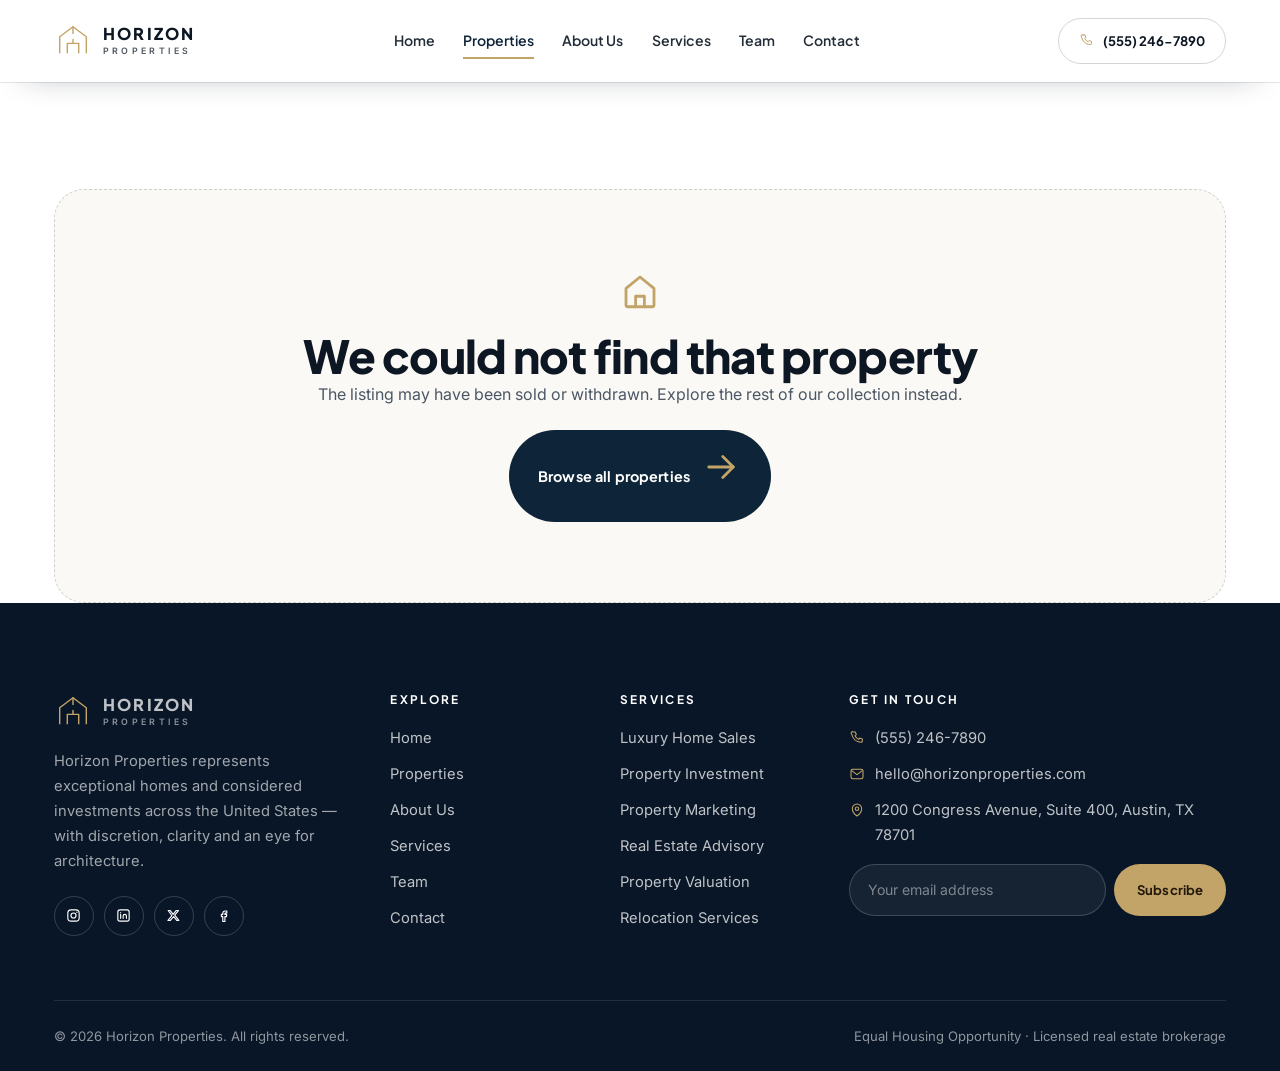
<file: property.html>
<!DOCTYPE html>
<html lang="en">
<head>
<meta charset="UTF-8">
<meta name="viewport" content="width=device-width, initial-scale=1">
<meta name="theme-color" content="#081627">
<meta name="description" content="Property details, gallery, amenities and advisor contact — Horizon Properties.">
<title>Property — Horizon Properties</title>
<link rel="preconnect" href="https://fonts.googleapis.com">
<link rel="preconnect" href="https://fonts.gstatic.com" crossorigin>
<link rel="preconnect" href="https://images.unsplash.com">
<link href="https://fonts.googleapis.com/css2?family=Plus+Jakarta+Sans:wght@400;600;700;800&family=Inter:wght@400;500;600&display=swap" rel="stylesheet">
<link rel="stylesheet" href="css/style.css">
<link rel="stylesheet" href="css/properties.css">
</head>
<body data-page="properties" data-header-variant="solid">
<a class="skip-link" href="#main">Skip to main content</a>
<div data-header-mount></div>

<main id="main">
  <div class="detail container" data-detail></div>

  <section class="section section--mist" data-similar hidden></section>
</main>

<div class="detail-sticky" data-detail-sticky hidden></div>

<div data-footer></div>
<script type="module" src="js/property.js"></script>
</body>
</html>
</file>
<file: css/style.css>
/* ==========================================================================
   Horizon Properties — design system
   Tokens, reset, typography, UI atoms, header, footer.
   ========================================================================== */

:root {
  /* Brand palette */
  --navy-900: #081627;
  --navy-800: #0E2439;
  --navy-700: #163350;
  --navy-600: #1E4265;
  --ink: #0C1723;
  --body: #4B5766;
  --body-soft: #6C7787;
  --ivory: #FBF9F5;
  --mist: #F1F5FA;
  --mist-deep: #E7EEF7;
  --white: #FFFFFF;

  /* Accent — muted champagne */
  --champagne: #C3A468;
  --champagne-light: #DDCBA4;
  --champagne-wash: #F6F0E4;

  --line: rgba(12, 23, 35, .10);
  --line-strong: rgba(12, 23, 35, .18);
  --line-invert: rgba(255, 255, 255, .22);

  /* Radii — soft, rounded card system from the reference */
  --radius-xs: 10px;
  --radius-sm: 16px;
  --radius: 22px;
  --radius-lg: 30px;
  --radius-pill: 999px;

  /* Elevation */
  --shadow-xs: 0 1px 2px rgba(8, 22, 39, .05);
  --shadow-sm: 0 4px 14px -6px rgba(8, 22, 39, .12);
  --shadow: 0 24px 50px -30px rgba(8, 22, 39, .40);
  --shadow-lg: 0 40px 80px -40px rgba(8, 22, 39, .48);

  /* Type */
  --font-display: 'Plus Jakarta Sans', 'Segoe UI', system-ui, -apple-system, sans-serif;
  --font-body: 'Inter', 'Segoe UI', system-ui, -apple-system, sans-serif;

  /* Layout */
  --container: 1280px;
  --gutter: clamp(20px, 4.2vw, 56px);
  --section-y: clamp(64px, 8vw, 118px);
  --header-h: clamp(64px, 6.4vw, 82px);

  --ease: cubic-bezier(.22, .61, .36, 1);
}

/* --------------------------------------------------------------- reset -- */
*, *::before, *::after { box-sizing: border-box; }

html {
  -webkit-text-size-adjust: 100%;
  scroll-behavior: smooth;
  scroll-padding-top: calc(var(--header-h) + 12px);
}

body {
  margin: 0;
  font-family: var(--font-body);
  font-size: 16px;
  line-height: 1.7;
  color: var(--body);
  background: var(--white);
  -webkit-font-smoothing: antialiased;
  overflow-x: hidden;
}

h1, h2, h3, h4, h5, figure, p, ul, ol, blockquote { margin: 0; }
ul, ol { padding: 0; list-style: none; }
img, svg, video { display: block; max-width: 100%; }
img { height: auto; }
a { color: inherit; text-decoration: none; }
button, input, select, textarea { font: inherit; color: inherit; }
button { background: none; border: 0; cursor: pointer; }

:focus-visible {
  outline: 2px solid var(--champagne);
  outline-offset: 3px;
  border-radius: 4px;
}

::selection { background: var(--champagne-light); color: var(--ink); }

/* ---------------------------------------------------------- typography -- */
h1, h2, h3, h4 {
  font-family: var(--font-display);
  color: var(--ink);
  font-weight: 800;
  line-height: 1.12;
  letter-spacing: -.02em;
}

.display {
  font-size: clamp(2.35rem, 5.6vw, 4.25rem);
  line-height: 1.06;
  letter-spacing: -.03em;
}

.h2 { font-size: clamp(1.85rem, 3.6vw, 2.85rem); }
.h3 { font-size: clamp(1.15rem, 1.7vw, 1.4rem); font-weight: 700; letter-spacing: -.01em; }

.lead {
  font-size: clamp(1rem, 1.25vw, 1.125rem);
  color: var(--body);
  line-height: 1.75;
}

/* Eyebrow / section label */
.eyebrow {
  display: inline-flex;
  align-items: center;
  gap: 10px;
  font-family: var(--font-display);
  font-size: .72rem;
  font-weight: 700;
  letter-spacing: .22em;
  text-transform: uppercase;
  color: var(--champagne);
}

.eyebrow::before {
  content: '';
  width: 26px;
  height: 1px;
  background: currentColor;
  opacity: .7;
}

.eyebrow--center::after {
  content: '';
  width: 26px;
  height: 1px;
  background: currentColor;
  opacity: .7;
}

.section-head { max-width: 620px; }
.section-head--center { max-width: 660px; margin-inline: auto; text-align: center; }
.section-head .eyebrow { margin-bottom: 18px; }
.section-head .h2 { margin-bottom: 16px; }

/* ----------------------------------------------------------- structure -- */
.container {
  width: 100%;
  max-width: var(--container);
  margin-inline: auto;
  padding-inline: var(--gutter);
}

.section { padding-block: var(--section-y); }
.section--mist { background: var(--mist); }
.section--ivory { background: var(--ivory); }
.section--tight { padding-block: clamp(48px, 6vw, 84px); }

.skip-link {
  position: absolute;
  left: 16px;
  top: -60px;
  z-index: 200;
  background: var(--navy-800);
  color: #fff;
  padding: 10px 18px;
  border-radius: var(--radius-pill);
  transition: top .2s;
}
.skip-link:focus { top: 16px; }

/* ------------------------------------------------------------- buttons -- */
.btn {
  --btn-bg: var(--navy-800);
  --btn-fg: #fff;
  --btn-border: transparent;
  display: inline-flex;
  align-items: center;
  justify-content: center;
  gap: 10px;
  padding: 15px 28px;
  min-height: 52px;
  font-family: var(--font-display);
  font-size: .9rem;
  font-weight: 700;
  letter-spacing: .01em;
  color: var(--btn-fg);
  background: var(--btn-bg);
  border: 1px solid var(--btn-border);
  border-radius: var(--radius-pill);
  cursor: pointer;
  text-align: center;
  transition: transform .3s var(--ease), box-shadow .3s var(--ease),
              background-color .3s var(--ease), color .3s var(--ease),
              border-color .3s var(--ease);
}

.btn:hover { transform: translateY(-2px); box-shadow: var(--shadow); }
.btn:active { transform: translateY(0); }
.btn svg, .btn .arrow { transition: transform .3s var(--ease); }
.btn:hover .arrow { transform: translateX(4px); }

.btn--gold { --btn-bg: var(--champagne); --btn-fg: #22190A; }
.btn--gold:hover { --btn-bg: #CFB077; }
.btn--light { --btn-bg: #fff; --btn-fg: var(--navy-800); }
.btn--outline { --btn-bg: transparent; --btn-fg: var(--ink); --btn-border: var(--line-strong); }
.btn--outline:hover { --btn-bg: var(--ink); --btn-fg: #fff; --btn-border: var(--ink); }
.btn--ghost { --btn-bg: transparent; --btn-fg: #fff; --btn-border: var(--line-invert); }
.btn--ghost:hover { --btn-bg: rgba(255, 255, 255, .12); }
.btn--sm { padding: 11px 20px; min-height: 44px; font-size: .82rem; }
.btn--block { width: 100%; }

.btn .arrow { display: inline-block; }

/* Text link with arrow */
.link-arrow {
  display: inline-flex;
  align-items: center;
  gap: 9px;
  font-family: var(--font-display);
  font-weight: 700;
  font-size: .88rem;
  color: var(--ink);
  border-bottom: 1px solid var(--line-strong);
  padding-bottom: 4px;
  transition: color .3s var(--ease), border-color .3s var(--ease);
}
.link-arrow:hover { color: var(--champagne); border-color: var(--champagne); }
.link-arrow .arrow { transition: transform .3s var(--ease); }
.link-arrow:hover .arrow { transform: translateX(4px); }

/* ---------------------------------------------------------------- chips -- */
.chip {
  display: inline-flex;
  align-items: center;
  padding: 6px 13px;
  font-family: var(--font-display);
  font-size: .68rem;
  font-weight: 700;
  letter-spacing: .12em;
  text-transform: uppercase;
  color: var(--navy-700);
  background: var(--champagne-wash);
  border-radius: var(--radius-pill);
}

.meta-row {
  display: flex;
  align-items: center;
  gap: 18px;
  flex-wrap: wrap;
  color: var(--body-soft);
  font-size: .86rem;
}
.meta-row .meta { display: inline-flex; align-items: center; gap: 8px; }
.meta-row svg { width: 16px; height: 16px; color: var(--champagne); flex: none; }

/* --------------------------------------------------------------- header -- */
.site-header {
  position: fixed;
  inset: 0 0 auto 0;
  z-index: 90;
  transition: background-color .4s var(--ease), box-shadow .4s var(--ease),
              backdrop-filter .4s var(--ease);
}

.site-header__inner {
  display: flex;
  align-items: center;
  gap: clamp(16px, 3vw, 40px);
  height: var(--header-h);
}

.site-header, .site-header a, .site-header button { color: #fff; }

.site-header.is-scrolled,
.site-header.is-solid {
  background: rgba(255, 255, 255, .93);
  backdrop-filter: blur(16px) saturate(140%);
  box-shadow: 0 1px 0 var(--line), 0 14px 34px -26px rgba(8, 22, 39, .45);
}

.site-header.is-scrolled, .site-header.is-scrolled a, .site-header.is-scrolled button,
.site-header.is-solid, .site-header.is-solid a, .site-header.is-solid button { color: var(--ink); }

.site-header.is-scrolled .site-header__phone,
.site-header.is-solid .site-header__phone { border-color: var(--line-strong); }

/* Brand */
.brand { display: inline-flex; align-items: center; gap: 11px; flex: none; }

.brand__mark {
  width: 38px;
  height: 38px;
  flex: none;
  color: var(--champagne);
}

.brand__text { display: flex; flex-direction: column; line-height: 1; }

.brand__name {
  font-family: var(--font-display);
  font-size: 1.02rem;
  font-weight: 800;
  letter-spacing: .14em;
}

.brand__sub {
  font-size: .55rem;
  font-weight: 600;
  letter-spacing: .38em;
  opacity: .72;
  margin-top: 5px;
}

/* Navigation */
.main-nav { margin-inline: auto; }

.main-nav__list { display: flex; align-items: center; gap: clamp(14px, 2.2vw, 34px); }

.main-nav__link {
  position: relative;
  display: inline-block;
  padding: 8px 0;
  font-family: var(--font-display);
  font-size: .88rem;
  font-weight: 600;
  opacity: .9;
  transition: opacity .3s var(--ease), color .3s var(--ease);
}

.main-nav__link::after {
  content: '';
  position: absolute;
  left: 0;
  bottom: 2px;
  width: 100%;
  height: 1.5px;
  background: var(--champagne);
  transform: scaleX(0);
  transform-origin: left;
  transition: transform .35s var(--ease);
}

.main-nav__link:hover { opacity: 1; }
.main-nav__link:hover::after,
.main-nav__link[aria-current='page']::after { transform: scaleX(1); }
.main-nav__link[aria-current='page'] { opacity: 1; color: var(--champagne); }

.site-header.is-scrolled .main-nav__link[aria-current='page'],
.site-header.is-solid .main-nav__link[aria-current='page'] { color: var(--navy-800); }

.header-actions { display: flex; align-items: center; gap: 12px; flex: none; }

.site-header__phone {
  display: inline-flex;
  align-items: center;
  gap: 9px;
  padding: 11px 20px;
  border: 1px solid var(--line-invert);
  border-radius: var(--radius-pill);
  font-family: var(--font-display);
  font-size: .82rem;
  font-weight: 700;
  transition: background-color .3s var(--ease), border-color .3s var(--ease), color .3s var(--ease);
}
.site-header__phone svg { width: 15px; height: 15px; color: var(--champagne); }
.site-header__phone:hover { background: rgba(195, 164, 104, .16); border-color: var(--champagne); }

/* Hamburger */
.nav-toggle {
  display: none;
  width: 46px;
  height: 46px;
  border: 1px solid var(--line-invert);
  border-radius: var(--radius-pill);
  padding: 0;
  place-items: center;
  flex: none;
}
.site-header.is-scrolled .nav-toggle,
.site-header.is-solid .nav-toggle { border-color: var(--line-strong); }

.nav-toggle__bars { display: grid; gap: 5px; width: 20px; }
.nav-toggle__bars span {
  display: block;
  height: 1.8px;
  background: currentColor;
  border-radius: 2px;
  transition: transform .35s var(--ease), opacity .25s var(--ease);
}
.nav-toggle[aria-expanded='true'] .nav-toggle__bars span:nth-child(1) { transform: translateY(6.8px) rotate(45deg); }
.nav-toggle[aria-expanded='true'] .nav-toggle__bars span:nth-child(2) { opacity: 0; }
.nav-toggle[aria-expanded='true'] .nav-toggle__bars span:nth-child(3) { transform: translateY(-6.8px) rotate(-45deg); }

/* Mobile drawer */
.mobile-nav {
  position: fixed;
  inset: 0;
  z-index: 85;
  background: var(--navy-900);
  padding: calc(var(--header-h) + 28px) var(--gutter) 40px;
  display: flex;
  flex-direction: column;
  gap: 6px;
  color: #fff;
  opacity: 0;
  visibility: hidden;
  transform: translateY(-8px);
  transition: opacity .35s var(--ease), transform .35s var(--ease), visibility .35s;
}
.mobile-nav.is-open { opacity: 1; visibility: visible; transform: none; }
.mobile-nav a { color: #fff; }

.mobile-nav__list { display: grid; gap: 2px; margin-bottom: 28px; }

.mobile-nav__link {
  font-family: var(--font-display);
  font-size: 1.5rem;
  font-weight: 700;
  padding: 13px 0;
  border-bottom: 1px solid rgba(255, 255, 255, .1);
  opacity: 0;
  transform: translateY(10px);
  transition: opacity .4s var(--ease), transform .4s var(--ease), color .3s;
}
.mobile-nav.is-open .mobile-nav__link { opacity: 1; transform: none; }
.mobile-nav__link[aria-current='page'] { color: var(--champagne); }

.mobile-nav__footer { margin-top: auto; display: grid; gap: 14px; }
.mobile-nav__footer .eyebrow { color: var(--champagne-light); }

body.nav-open { overflow: hidden; }

/* --------------------------------------------------------------- footer -- */
.site-footer {
  background: var(--navy-900);
  color: rgba(255, 255, 255, .74);
  padding-block: clamp(56px, 7vw, 92px) 0;
  font-size: .92rem;
}
.site-footer a { transition: color .3s var(--ease); }
.site-footer a:hover { color: #fff; }

.footer__grid {
  display: grid;
  grid-template-columns: 1.6fr 1fr 1fr 1.4fr;
  gap: clamp(28px, 4vw, 64px);
}

.footer__brand .brand { margin-bottom: 18px; }
.footer__brand p { max-width: 34ch; color: rgba(255, 255, 255, .62); }

.footer__title {
  font-family: var(--font-display);
  font-size: .74rem;
  font-weight: 700;
  letter-spacing: .2em;
  text-transform: uppercase;
  color: #fff;
  margin-bottom: 20px;
}

.footer__list { display: grid; gap: 11px; }

.footer__contact li { display: flex; gap: 10px; }
.footer__contact svg { width: 16px; height: 16px; color: var(--champagne); flex: none; margin-top: 4px; }

.newsletter { display: flex; gap: 8px; margin-top: 16px; }
.newsletter input {
  flex: 1;
  min-width: 0;
  padding: 13px 18px;
  border: 1px solid rgba(255, 255, 255, .18);
  background: rgba(255, 255, 255, .06);
  border-radius: var(--radius-pill);
  color: #fff;
  font-size: .88rem;
}
.newsletter input::placeholder { color: rgba(255, 255, 255, .45); }
.newsletter input:focus { outline: none; border-color: var(--champagne); background: rgba(255, 255, 255, .1); }
.newsletter .btn { min-height: 48px; padding-inline: 22px; }

.socials { display: flex; gap: 10px; margin-top: 22px; }
.socials a {
  width: 40px;
  height: 40px;
  display: grid;
  place-items: center;
  border: 1px solid rgba(255, 255, 255, .18);
  border-radius: var(--radius-pill);
  transition: background-color .3s var(--ease), border-color .3s var(--ease), transform .3s var(--ease);
}
.socials a:hover { background: rgba(195, 164, 104, .18); border-color: var(--champagne); transform: translateY(-2px); }
.socials svg { width: 17px; height: 17px; color: #fff; }

.footer__bottom {
  margin-top: clamp(40px, 5vw, 66px);
  padding-block: 24px;
  border-top: 1px solid rgba(255, 255, 255, .1);
  display: flex;
  flex-wrap: wrap;
  gap: 12px 26px;
  justify-content: space-between;
  font-size: .82rem;
  color: rgba(255, 255, 255, .55);
}

/* ---------------------------------------------------------------- toast -- */
.toast {
  position: fixed;
  left: 50%;
  bottom: 28px;
  z-index: 150;
  transform: translate(-50%, 140%);
  display: flex;
  align-items: center;
  gap: 11px;
  padding: 13px 22px;
  background: var(--navy-900);
  color: #fff;
  border-radius: var(--radius-pill);
  box-shadow: var(--shadow-lg);
  font-size: .88rem;
  transition: transform .45s var(--ease);
}
.toast.is-visible { transform: translate(-50%, 0); }
.toast svg { width: 17px; height: 17px; color: var(--champagne); flex: none; }

/* ---------------------------------------------------------------- modal -- */
.modal {
  position: fixed;
  inset: 0;
  z-index: 160;
  display: grid;
  place-items: center;
  padding: var(--gutter);
  background: rgba(8, 22, 39, .62);
  backdrop-filter: blur(6px);
  opacity: 0;
  visibility: hidden;
  transition: opacity .3s var(--ease), visibility .3s;
}
.modal.is-open { opacity: 1; visibility: visible; }

.modal__panel {
  width: min(540px, 100%);
  max-height: 90vh;
  overflow-y: auto;
  background: #fff;
  border-radius: var(--radius-lg);
  padding: clamp(26px, 4vw, 40px);
  box-shadow: var(--shadow-lg);
  transform: translateY(14px) scale(.98);
  transition: transform .35s var(--ease);
}
.modal.is-open .modal__panel { transform: none; }
.modal__panel h3 { margin-bottom: 6px; }
.modal__panel .lead { font-size: .95rem; margin-bottom: 24px; }

.modal__close {
  position: absolute;
  top: 20px;
  right: 20px;
  width: 40px;
  height: 40px;
  display: grid;
  place-items: center;
  border-radius: var(--radius-pill);
  background: rgba(255, 255, 255, .12);
  color: #fff;
}
.modal { position: fixed; }
.modal__panel { position: relative; }
.modal__close:hover { background: rgba(255, 255, 255, .22); }

/* ----------------------------------------------------------------- form -- */
.field { display: grid; gap: 8px; margin-bottom: 18px; }
.field label {
  font-family: var(--font-display);
  font-size: .74rem;
  font-weight: 700;
  letter-spacing: .14em;
  text-transform: uppercase;
  color: var(--body-soft);
}
.field input, .field select, .field textarea {
  width: 100%;
  padding: 14px 18px;
  background: var(--ivory);
  border: 1px solid var(--line);
  border-radius: var(--radius-sm);
  color: var(--ink);
  font-size: .95rem;
  transition: border-color .25s var(--ease), background-color .25s var(--ease);
}
.field input:focus, .field select:focus, .field textarea:focus {
  outline: none;
  border-color: var(--champagne);
  background: #fff;
}
.field textarea { min-height: 104px; resize: vertical; }
.field--row { display: grid; grid-template-columns: 1fr 1fr; gap: 14px; }

/* ------------------------------------------------------------- reveal --- */
.reveal {
  opacity: 0;
  transform: translateY(22px);
  transition: opacity .8s var(--ease), transform .8s var(--ease);
  transition-delay: var(--reveal-delay, 0ms);
  will-change: opacity, transform;
}
.reveal.is-visible { opacity: 1; transform: none; }

@media (prefers-reduced-motion: reduce) {
  html { scroll-behavior: auto; }
  *, *::before, *::after {
    animation-duration: .001ms !important;
    animation-iteration-count: 1 !important;
    transition-duration: .001ms !important;
  }
  .reveal { opacity: 1; transform: none; }
}

/* ------------------------------------------------------------ helpers --- */
.visually-hidden {
  position: absolute !important;
  width: 1px; height: 1px;
  margin: -1px; padding: 0;
  overflow: hidden;
  clip: rect(0 0 0 0);
  white-space: nowrap;
  border: 0;
}
.no-scrollbar { scrollbar-width: none; }
.no-scrollbar::-webkit-scrollbar { display: none; }

/* --------------------------------------------------------- responsive --- */
@media (max-width: 1024px) {
  .main-nav { display: none; }
  .nav-toggle { display: grid; }
  .header-actions { margin-left: auto; }
  .site-header__phone { display: none; }
  .footer__grid { grid-template-columns: 1fr 1fr; gap: 36px; }
}

@media (max-width: 640px) {
  body { font-size: 15.5px; }
  .footer__grid { grid-template-columns: 1fr; }
  .field--row { grid-template-columns: 1fr; }
  .btn { width: 100%; }
  .btn--sm, .site-header__phone { width: auto; }
  .mobile-nav__footer .btn { width: 100%; }
}

@media (min-width: 1025px) {
  .mobile-nav { display: none; }
}
</file>
<file: css/properties.css>
/* ==========================================================================
   Horizon Properties — property cards, browse page, detail page
   ========================================================================== */

/* ------------------------------------------------------- page hero band -- */
.page-hero {
  position: relative;
  padding-top: calc(var(--header-h) + clamp(46px, 7vw, 90px));
  padding-bottom: clamp(38px, 5vw, 62px);
  background: var(--navy-900);
  color: #fff;
  overflow: hidden;
  isolation: isolate;
}
.page-hero__media { position: absolute; inset: 0; z-index: -2; }
.page-hero__media img { width: 100%; height: 100%; object-fit: cover; }
.page-hero__overlay {
  position: absolute;
  inset: 0;
  z-index: -1;
  background: linear-gradient(150deg, rgba(6, 17, 30, .9), rgba(6, 17, 30, .62));
}
.page-hero h1 { color: #fff; font-size: clamp(2rem, 4vw, 3.1rem); margin-bottom: 14px; }
.page-hero p { color: rgba(255, 255, 255, .78); max-width: 58ch; }
.page-hero__inner { max-width: 760px; }

.breadcrumb {
  display: flex;
  align-items: center;
  gap: 10px;
  font-size: .8rem;
  color: rgba(255, 255, 255, .62);
  margin-bottom: 18px;
}
.breadcrumb a:hover { color: #fff; }
.breadcrumb svg { width: 13px; height: 13px; opacity: .6; }

/* ------------------------------------------------------- property card -- */
.property-card {
  display: flex;
  flex-direction: column;
  height: 100%;
  background: #fff;
  border: 1px solid var(--line);
  border-radius: var(--radius-lg);
  overflow: hidden;
  transition: transform .45s var(--ease), box-shadow .45s var(--ease), border-color .45s var(--ease);
}
.property-card:hover {
  transform: translateY(-5px);
  box-shadow: var(--shadow);
  border-color: rgba(195, 164, 104, .45);
}

.property-card__media {
  position: relative;
  overflow: hidden;
  aspect-ratio: 4 / 3;
  background: var(--mist);
}
.property-card__media > a { display: block; height: 100%; }
.property-card__media img {
  width: 100%;
  height: 100%;
  object-fit: cover;
  transition: transform .8s var(--ease);
}
.property-card:hover .property-card__media img { transform: scale(1.06); }

.property-card__media::after {
  content: '';
  position: absolute;
  inset: 0;
  background: linear-gradient(180deg, rgba(8, 22, 39, .32) 0%, transparent 42%);
  pointer-events: none;
}

.property-card__top {
  position: absolute;
  inset: 14px 14px auto 14px;
  z-index: 2;
  display: flex;
  align-items: center;
  justify-content: space-between;
  gap: 10px;
}

.property-card__price {
  padding: 8px 15px;
  border-radius: var(--radius-pill);
  background: rgba(8, 22, 39, .82);
  backdrop-filter: blur(8px);
  color: #fff;
  font-family: var(--font-display);
  font-size: .82rem;
  font-weight: 700;
  letter-spacing: .01em;
}

.fav-btn {
  width: 40px;
  height: 40px;
  flex: none;
  display: grid;
  place-items: center;
  border-radius: var(--radius-pill);
  background: rgba(255, 255, 255, .92);
  color: var(--navy-800);
  box-shadow: var(--shadow-xs);
  transition: background-color .3s var(--ease), color .3s var(--ease), transform .3s var(--ease);
}
.fav-btn svg { width: 18px; height: 18px; transition: transform .3s var(--ease); }
.fav-btn:hover { background: #fff; transform: scale(1.06); }
.fav-btn.is-active { background: var(--champagne); color: var(--navy-900); }
.fav-btn.is-active svg { fill: currentColor; }

.property-card__body { padding: 22px; display: flex; flex-direction: column; gap: 14px; flex: 1; }
.property-card__title { font-size: 1.1rem; }
.property-card__title a { transition: color .3s var(--ease); }
.property-card__title a:hover { color: var(--champagne); }

.property-card__location { display: flex; align-items: center; gap: 8px; font-size: .86rem; color: var(--body-soft); }
.property-card__location svg { width: 15px; height: 15px; color: var(--champagne); flex: none; }

.property-card__specs {
  display: flex;
  gap: 18px;
  flex-wrap: wrap;
  margin-top: auto;
  padding-top: 16px;
  border-top: 1px solid var(--line);
  font-size: .84rem;
  color: var(--body);
}
.property-card__specs .meta { display: inline-flex; align-items: center; gap: 7px; }
.property-card__specs svg { width: 16px; height: 16px; color: var(--champagne); flex: none; }

/* ------------------------------------------------------- browse toolbar -- */
.filters {
  background: #fff;
  border: 1px solid var(--line);
  border-radius: var(--radius-lg);
  padding: clamp(18px, 2.4vw, 26px);
  box-shadow: var(--shadow-sm);
  margin-top: clamp(-42px, -3vw, -28px);
  position: relative;
  z-index: 3;
}

.filters__search { position: relative; margin-bottom: 16px; }
.filters__search svg {
  position: absolute;
  left: 20px;
  top: 50%;
  transform: translateY(-50%);
  width: 19px;
  height: 19px;
  color: var(--body-soft);
}
.filters__search input {
  width: 100%;
  padding: 17px 20px 17px 52px;
  background: var(--ivory);
  border: 1px solid var(--line);
  border-radius: var(--radius);
  font-size: .95rem;
}
.filters__search input:focus { outline: none; border-color: var(--champagne); background: #fff; }

.filters__grid {
  display: grid;
  grid-template-columns: repeat(5, minmax(0, 1fr));
  gap: 12px;
}
.filters__grid select {
  width: 100%;
  padding: 14px 16px;
  background: var(--ivory);
  border: 1px solid var(--line);
  border-radius: var(--radius-sm);
  font-size: .88rem;
  color: var(--ink);
  cursor: pointer;
}
.filters__grid select:focus { outline: none; border-color: var(--champagne); }

.filters__foot {
  display: flex;
  align-items: center;
  justify-content: space-between;
  gap: 18px;
  flex-wrap: wrap;
  margin-top: 18px;
  padding-top: 18px;
  border-top: 1px solid var(--line);
}
.filters__count { font-size: .88rem; color: var(--body-soft); }
.filters__count strong { color: var(--ink); font-family: var(--font-display); }

.filters__chips { display: flex; gap: 8px; flex-wrap: wrap; }
.filter-chip {
  display: inline-flex;
  align-items: center;
  gap: 8px;
  padding: 7px 14px;
  border-radius: var(--radius-pill);
  background: var(--champagne-wash);
  color: var(--navy-700);
  font-size: .8rem;
  font-weight: 600;
}
.filter-chip button { display: grid; place-items: center; color: inherit; opacity: .6; }
.filter-chip button:hover { opacity: 1; }
.filter-chip svg { width: 13px; height: 13px; }

/* ---------------------------------------------------------- results grid -- */
.results__head {
  display: flex;
  align-items: baseline;
  justify-content: space-between;
  gap: 20px;
  margin-bottom: 30px;
}

.property-grid {
  display: grid;
  grid-template-columns: repeat(3, minmax(0, 1fr));
  gap: clamp(20px, 2.4vw, 30px);
}

.empty-state {
  grid-column: 1 / -1;
  text-align: center;
  padding: clamp(46px, 7vw, 80px) 20px;
  border: 1px dashed var(--line-strong);
  border-radius: var(--radius-lg);
  background: var(--ivory);
}
.empty-state svg { width: 42px; height: 42px; color: var(--champagne); margin: 0 auto 18px; }
.empty-state h3 { margin-bottom: 8px; }
.empty-state p { margin-bottom: 22px; }

/* --------------------------------------------------------- detail page --- */
.detail { padding-top: calc(var(--header-h) + clamp(28px, 4vw, 52px)); }

.detail__top {
  display: flex;
  align-items: flex-end;
  justify-content: space-between;
  gap: 28px;
  flex-wrap: wrap;
  margin-bottom: 26px;
}
.detail__heading h1 { font-size: clamp(1.9rem, 3.4vw, 2.7rem); margin-bottom: 12px; }
.detail__price {
  font-family: var(--font-display);
  font-size: clamp(1.35rem, 2.2vw, 1.75rem);
  font-weight: 800;
  color: var(--navy-800);
  letter-spacing: -.02em;
}
.detail__price span { display: block; font-size: .74rem; font-weight: 600; letter-spacing: .16em; text-transform: uppercase; color: var(--body-soft); margin-bottom: 4px; }
.detail__actions { display: flex; gap: 10px; flex-wrap: wrap; }

/* gallery */
.gallery {
  position: relative;
  display: grid;
  grid-template-columns: 2fr 1fr;
  grid-template-rows: 1fr 1fr;
  gap: clamp(10px, 1.3vw, 16px);
  height: clamp(320px, 46vw, 560px);
}
.gallery__item {
  position: relative;
  overflow: hidden;
  border-radius: var(--radius);
  background: var(--mist);
  cursor: zoom-in;
  padding: 0;
  border: 0;
}
.gallery__item:first-child { grid-row: span 2; border-radius: var(--radius-lg); }
.gallery__item img { width: 100%; height: 100%; object-fit: cover; transition: transform .9s var(--ease); }
.gallery__item:hover img { transform: scale(1.05); }
.gallery__item::after {
  content: '';
  position: absolute;
  inset: 0;
  background: rgba(8, 22, 39, 0);
  transition: background-color .4s var(--ease);
}
.gallery__item:hover::after { background: rgba(8, 22, 39, .12); }

.gallery__more {
  position: absolute;
  right: 16px;
  bottom: 16px;
  z-index: 2;
  display: inline-flex;
  align-items: center;
  gap: 8px;
  padding: 10px 16px;
  border-radius: var(--radius-pill);
  background: rgba(255, 255, 255, .94);
  color: var(--navy-800);
  font-family: var(--font-display);
  font-size: .78rem;
  font-weight: 700;
}
.gallery__more svg { width: 15px; height: 15px; }

/* detail layout */
.detail__grid {
  display: grid;
  grid-template-columns: 1.65fr 1fr;
  gap: clamp(30px, 4.5vw, 64px);
  align-items: start;
  margin-top: clamp(34px, 4.5vw, 58px);
}

.spec-strip {
  display: grid;
  grid-template-columns: repeat(4, minmax(0, 1fr));
  gap: 14px;
  padding: 22px;
  background: var(--ivory);
  border: 1px solid var(--line);
  border-radius: var(--radius);
}
.spec-strip .meta { display: flex; align-items: center; gap: 12px; }
.spec-strip svg { width: 22px; height: 22px; color: var(--champagne); flex: none; }
.spec-strip strong { display: block; font-family: var(--font-display); font-size: .98rem; color: var(--ink); }
.spec-strip span { font-size: .74rem; letter-spacing: .1em; text-transform: uppercase; color: var(--body-soft); }

.detail-block { margin-top: clamp(34px, 4vw, 52px); }
.detail-block > h2 { font-size: clamp(1.25rem, 1.9vw, 1.55rem); margin-bottom: 16px; }
.detail-block p + p { margin-top: 14px; }

.pill-list { display: flex; flex-wrap: wrap; gap: 10px; }
.pill-list li {
  display: inline-flex;
  align-items: center;
  gap: 9px;
  padding: 11px 18px;
  background: #fff;
  border: 1px solid var(--line);
  border-radius: var(--radius-pill);
  font-size: .86rem;
  color: var(--ink);
}
.pill-list svg { width: 15px; height: 15px; color: var(--champagne); flex: none; }

.amenity-grid { display: grid; grid-template-columns: repeat(2, minmax(0, 1fr)); gap: 10px 22px; }
.amenity-grid li { display: flex; align-items: center; gap: 11px; font-size: .9rem; padding-block: 7px; }
.amenity-grid svg { width: 17px; height: 17px; color: var(--champagne); flex: none; }

/* agent panel */
.agent-card {
  position: sticky;
  top: calc(var(--header-h) + 26px);
  background: #fff;
  border: 1px solid var(--line);
  border-radius: var(--radius-lg);
  padding: clamp(22px, 2.6vw, 30px);
  box-shadow: var(--shadow-sm);
}
.agent-card__head { display: flex; align-items: center; gap: 14px; margin-bottom: 22px; }
.agent-card__head img {
  width: 58px;
  height: 58px;
  border-radius: var(--radius-pill);
  object-fit: cover;
  flex: none;
}
.agent-card__head strong { display: block; font-family: var(--font-display); font-size: 1rem; color: var(--ink); }
.agent-card__head span { font-size: .78rem; letter-spacing: .1em; text-transform: uppercase; color: var(--champagne); }
.agent-card__list { display: grid; gap: 12px; margin-bottom: 22px; font-size: .88rem; }
.agent-card__list li { display: flex; align-items: center; gap: 11px; }
.agent-card__list svg { width: 16px; height: 16px; color: var(--champagne); flex: none; }
.agent-card__list a:hover { color: var(--champagne); }
.agent-card .btn + .btn { margin-top: 10px; }
.agent-card__note { margin-top: 18px; font-size: .78rem; color: var(--body-soft); text-align: center; }

.detail-facts { display: grid; gap: 0; margin-top: 18px; border-top: 1px solid var(--line); }
.detail-facts div {
  display: flex;
  justify-content: space-between;
  gap: 16px;
  padding: 13px 0;
  border-bottom: 1px solid var(--line);
  font-size: .88rem;
}
.detail-facts dt { color: var(--body-soft); }
.detail-facts dd { margin: 0; font-weight: 600; color: var(--ink); text-align: right; }

/* mobile sticky CTA */
.detail-sticky {
  position: fixed;
  left: 0;
  right: 0;
  bottom: 0;
  z-index: 70;
  display: none;
  align-items: center;
  gap: 14px;
  padding: 14px var(--gutter) calc(14px + env(safe-area-inset-bottom, 0px));
  background: #fff;
  border-top: 1px solid var(--line);
  box-shadow: 0 -14px 34px -26px rgba(8, 22, 39, .5);
}
.detail-sticky[hidden] { display: none; }
.detail-sticky__price { font-family: var(--font-display); font-weight: 800; color: var(--ink); flex: 1; font-size: .98rem; }

/* lightbox */
.lightbox {
  position: fixed;
  inset: 0;
  z-index: 170;
  display: grid;
  grid-template-rows: auto 1fr auto;
  background: rgba(6, 15, 26, .96);
  opacity: 0;
  visibility: hidden;
  transition: opacity .3s var(--ease), visibility .3s;
}
.lightbox.is-open { opacity: 1; visibility: visible; }

.lightbox__bar {
  display: flex;
  align-items: center;
  justify-content: space-between;
  gap: 16px;
  padding: 18px clamp(16px, 3vw, 34px);
  color: #fff;
}
.lightbox__count { font-size: .84rem; letter-spacing: .1em; color: rgba(255, 255, 255, .7); }
.lightbox__close {
  width: 44px;
  height: 44px;
  display: grid;
  place-items: center;
  border-radius: var(--radius-pill);
  border: 1px solid var(--line-invert);
  color: #fff;
  transition: background-color .3s var(--ease);
}
.lightbox__close:hover { background: rgba(255, 255, 255, .14); }

.lightbox__stage { position: relative; display: grid; place-items: center; padding: 0 clamp(14px, 3vw, 40px); min-height: 0; }
.lightbox__stage img {
  max-width: 100%;
  max-height: 100%;
  border-radius: var(--radius-sm);
  object-fit: contain;
  animation: lbIn .35s var(--ease);
}
@keyframes lbIn { from { opacity: 0; transform: scale(.99); } to { opacity: 1; transform: none; } }

.lightbox__nav {
  position: absolute;
  top: 50%;
  transform: translateY(-50%);
  width: 52px;
  height: 52px;
  display: grid;
  place-items: center;
  border-radius: var(--radius-pill);
  background: rgba(255, 255, 255, .12);
  border: 1px solid var(--line-invert);
  color: #fff;
  transition: background-color .3s var(--ease);
}
.lightbox__nav:hover { background: rgba(255, 255, 255, .24); }
.lightbox__nav--prev { left: clamp(10px, 2vw, 28px); }
.lightbox__nav--next { right: clamp(10px, 2vw, 28px); }
.lightbox__nav svg { width: 20px; height: 20px; }

.lightbox__thumbs {
  display: flex;
  gap: 10px;
  justify-content: center;
  padding: 18px;
  overflow-x: auto;
}
.lightbox__thumbs button {
  width: 88px;
  height: 62px;
  flex: none;
  border-radius: var(--radius-xs);
  overflow: hidden;
  opacity: .5;
  border: 2px solid transparent;
  transition: opacity .3s var(--ease), border-color .3s var(--ease);
}
.lightbox__thumbs button img { width: 100%; height: 100%; object-fit: cover; }
.lightbox__thumbs button:hover { opacity: .85; }
.lightbox__thumbs button[aria-current='true'] { opacity: 1; border-color: var(--champagne); }

/* --------------------------------------------------------- responsive --- */
@media (max-width: 1100px) {
  .filters__grid { grid-template-columns: repeat(3, minmax(0, 1fr)); }
  .property-grid { grid-template-columns: repeat(2, minmax(0, 1fr)); }
  .detail__grid { grid-template-columns: 1fr; }
  .agent-card { position: static; }
}

@media (max-width: 900px) {
  .gallery { grid-template-columns: 1fr 1fr; grid-template-rows: 1.35fr 1fr; height: clamp(260px, 52vw, 420px); }
  .gallery__item:first-child { grid-row: span 1; grid-column: span 2; border-radius: var(--radius); }
}

@media (max-width: 640px) {
  .filters { margin-top: 22px; }
  .filters__grid { grid-template-columns: 1fr 1fr; gap: 10px; }
  .filters__grid select:last-child { grid-column: span 2; }
  .property-grid { grid-template-columns: 1fr; }
  .spec-strip { grid-template-columns: 1fr 1fr; gap: 18px 14px; padding: 18px; }
  .amenity-grid { grid-template-columns: 1fr; }
  .detail__actions .btn { width: 100%; }
  .detail-sticky { display: flex; }
  .detail { padding-bottom: 92px; }
  .lightbox__thumbs button { width: 68px; height: 50px; }
  .lightbox__nav { width: 44px; height: 44px; }
}
</file>
